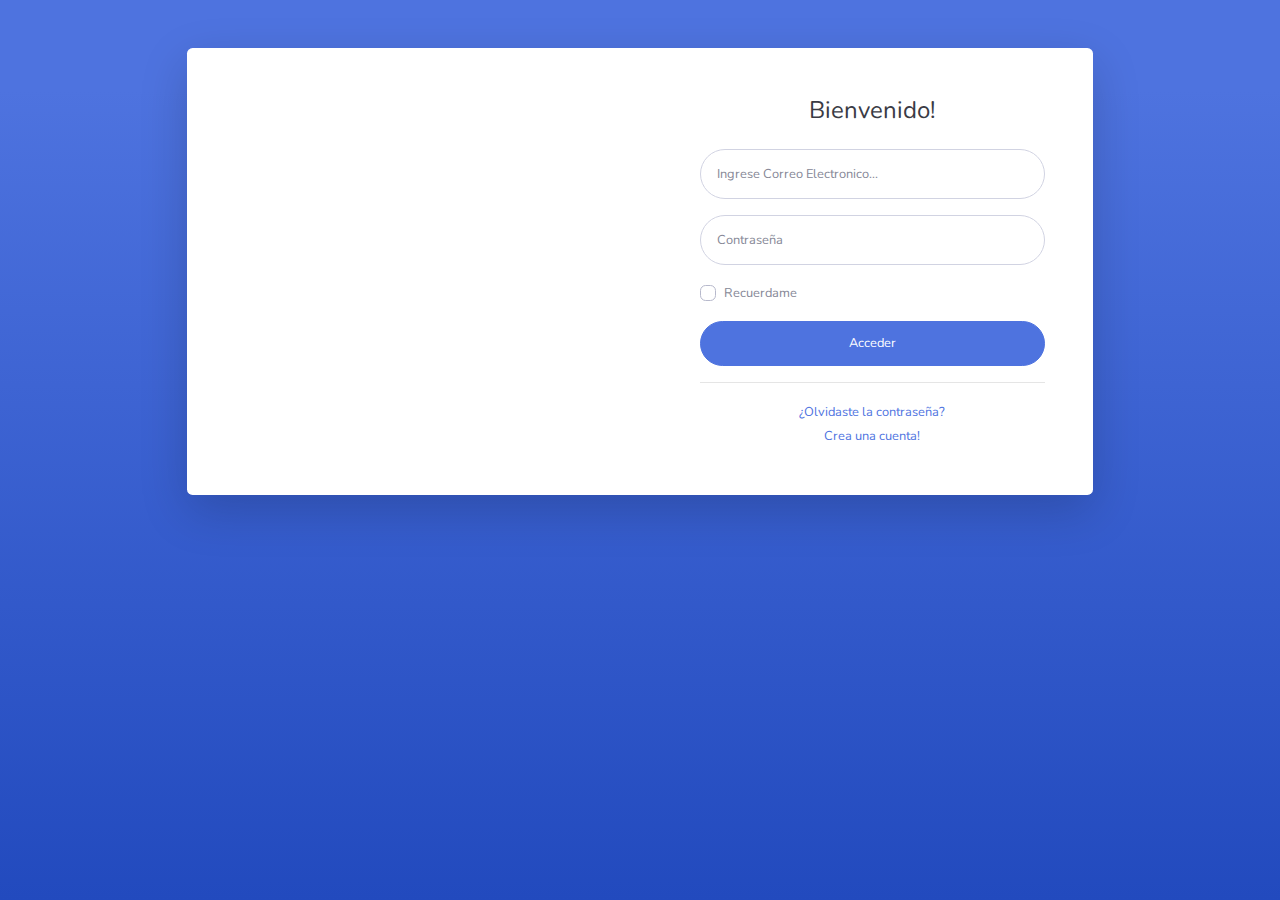
<file: index.html>
<!DOCTYPE html>
<html lang="en">

<head>

    <meta charset="utf-8">
    <meta http-equiv="X-UA-Compatible" content="IE=edge">
    <meta name="viewport" content="width=device-width, initial-scale=1, shrink-to-fit=no">
    <meta name="description" content="">
    <meta name="author" content="">

    <title>Inicia Sesion</title>

    <!-- Custom fonts for this template-->
    <link href="vendor/fontawesome-free/css/all.min.css" rel="stylesheet" type="text/css">
    <link
        href="https://fonts.googleapis.com/css?family=Nunito:200,200i,300,300i,400,400i,600,600i,700,700i,800,800i,900,900i"
        rel="stylesheet">

    <!-- Custom styles for this template-->
    <link href="css/sb-admin-2.min.css" rel="stylesheet">

</head>

<body class="bg-gradient-primary">

    <div class="container">

        <!-- Outer Row -->
        <div class="row justify-content-center">

            <div class="col-xl-10 col-lg-12 col-md-9">

                <div class="card o-hidden border-0 shadow-lg my-5">
                    <div class="card-body p-0">
                        <!-- Nested Row within Card Body -->
                        <div class="row">
                            <div class="col-lg-6 d-none d-lg-block bg-login-image"></div>
                            <div class="col-lg-6">
                                <div class="p-5">
                                    <div class="text-center">
                                        <h1 class="h4 text-gray-900 mb-4">Bienvenido!</h1>
                                    </div>
                                    <form class="user">
                                        <div class="form-group">
                                            <input type="email" class="form-control form-control-user"
                                                id="exampleInputEmail" aria-describedby="emailHelp"
                                                placeholder="Ingrese Correo Electronico...">
                                        </div>
                                        <div class="form-group">
                                            <input type="password" class="form-control form-control-user"
                                                id="exampleInputPassword" placeholder="Contraseña">
                                        </div>
                                        <div class="form-group">
                                            <div class="custom-control custom-checkbox small">
                                                <input type="checkbox" class="custom-control-input" id="customCheck">
                                                <label class="custom-control-label" for="customCheck">Recuerdame</label>
                                            </div>
                                        </div>
                                        <a href="index.html" class="btn btn-primary btn-user btn-block">
                                            Acceder
                                        </a>
                                    </form>
                                    <hr>
                                    <div class="text-center">
                                        <a class="small" href="forgot-password.html">¿Olvidaste la contraseña?</a>
                                    </div>
                                    <div class="text-center">
                                        <a class="small" href="register.html">Crea una cuenta!</a>
                                    </div>
                                </div>
                            </div>
                        </div>
                    </div>
                </div>

            </div>

        </div>

    </div>

    <!-- Bootstrap core JavaScript-->
    <script src="vendor/jquery/jquery.min.js"></script>
    <script src="vendor/bootstrap/js/bootstrap.bundle.min.js"></script>

    <!-- Core plugin JavaScript-->
    <script src="vendor/jquery-easing/jquery.easing.min.js"></script>

    <!-- Custom scripts for all pages-->
    <script src="js/sb-admin-2.min.js"></script>

</body>

</html>
</file>
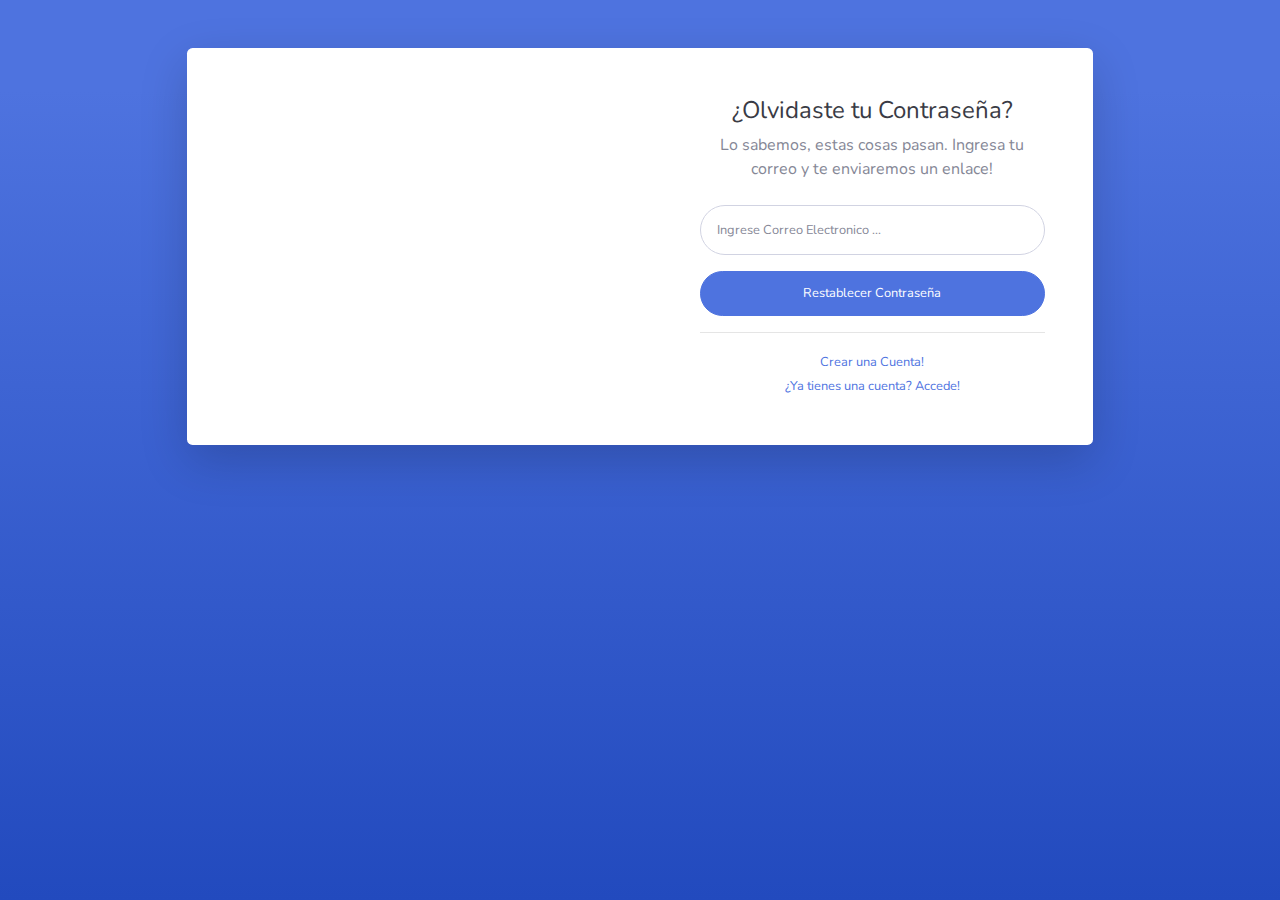
<file: forgot-password.html>
<!DOCTYPE html>
<html lang="en">

<head>

    <meta charset="utf-8">
    <meta http-equiv="X-UA-Compatible" content="IE=edge">
    <meta name="viewport" content="width=device-width, initial-scale=1, shrink-to-fit=no">
    <meta name="description" content="">
    <meta name="author" content="">

    <title>Contraseña Olvidada</title>

    <!-- Custom fonts for this template-->
    <link href="vendor/fontawesome-free/css/all.min.css" rel="stylesheet" type="text/css">
    <link
        href="https://fonts.googleapis.com/css?family=Nunito:200,200i,300,300i,400,400i,600,600i,700,700i,800,800i,900,900i"
        rel="stylesheet">

    <!-- Custom styles for this template-->
    <link href="css/sb-admin-2.min.css" rel="stylesheet">

</head>

<body class="bg-gradient-primary">

    <div class="container">

        <!-- Outer Row -->
        <div class="row justify-content-center">

            <div class="col-xl-10 col-lg-12 col-md-9">

                <div class="card o-hidden border-0 shadow-lg my-5">
                    <div class="card-body p-0">
                        <!-- Nested Row within Card Body -->
                        <div class="row">
                            <div class="col-lg-6 d-none d-lg-block bg-password-image"></div>
                            <div class="col-lg-6">
                                <div class="p-5">
                                    <div class="text-center">
                                        <h1 class="h4 text-gray-900 mb-2">¿Olvidaste tu Contraseña?</h1>
                                        <p class="mb-4">Lo sabemos, estas cosas pasan. Ingresa tu correo y te enviaremos un enlace!</p>
                                    </div>
                                    <form class="user">
                                        <div class="form-group">
                                            <input type="email" class="form-control form-control-user"
                                                id="exampleInputEmail" aria-describedby="emailHelp"
                                                placeholder="Ingrese Correo Electronico ...">
                                        </div>
                                        <a href="login.html" class="btn btn-primary btn-user btn-block">
                                            Restablecer Contraseña
                                        </a>
                                    </form>
                                    <hr>
                                    <div class="text-center">
                                        <a class="small" href="register.html">Crear una Cuenta!</a>
                                    </div>
                                    <div class="text-center">
                                        <a class="small" href="index.html">¿Ya tienes una cuenta? Accede!</a>
                                    </div>
                                </div>
                            </div>
                        </div>
                    </div>
                </div>

            </div>

        </div>

    </div>

    <!-- Bootstrap core JavaScript-->
    <script src="vendor/jquery/jquery.min.js"></script>
    <script src="vendor/bootstrap/js/bootstrap.bundle.min.js"></script>

    <!-- Core plugin JavaScript-->
    <script src="vendor/jquery-easing/jquery.easing.min.js"></script>

    <!-- Custom scripts for all pages-->
    <script src="js/sb-admin-2.min.js"></script>

</body>

</html>
</file>
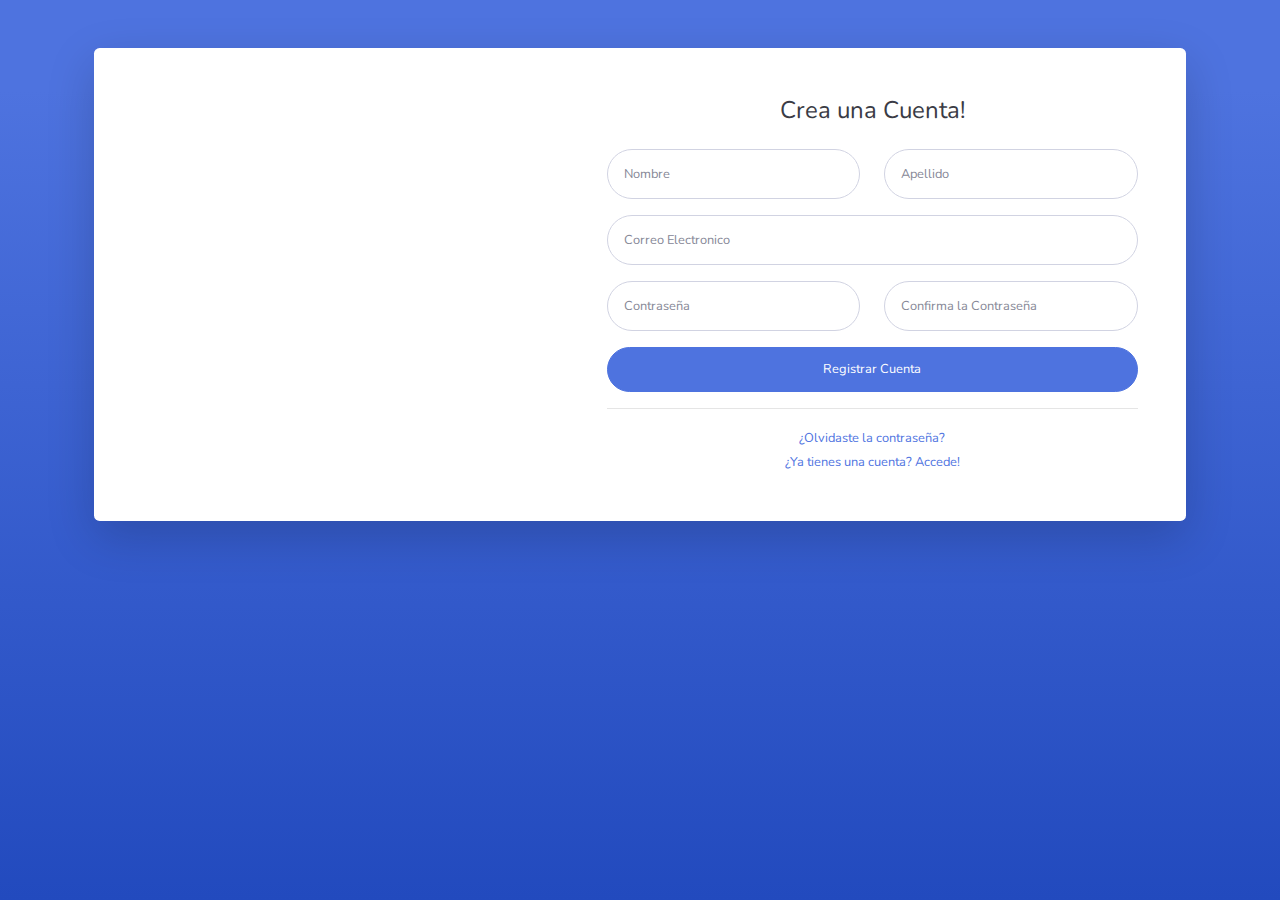
<file: register.html>
<!DOCTYPE html>
<html lang="en">

<head>

    <meta charset="utf-8">
    <meta http-equiv="X-UA-Compatible" content="IE=edge">
    <meta name="viewport" content="width=device-width, initial-scale=1, shrink-to-fit=no">
    <meta name="description" content="">
    <meta name="author" content="">

    <title>Registrar</title>

    <!-- Custom fonts for this template-->
    <link href="vendor/fontawesome-free/css/all.min.css" rel="stylesheet" type="text/css">
    <link
        href="https://fonts.googleapis.com/css?family=Nunito:200,200i,300,300i,400,400i,600,600i,700,700i,800,800i,900,900i"
        rel="stylesheet">

    <!-- Custom styles for this template-->
    <link href="css/sb-admin-2.min.css" rel="stylesheet">

</head>

<body class="bg-gradient-primary">

    <div class="container">

        <div class="card o-hidden border-0 shadow-lg my-5">
            <div class="card-body p-0">
                <!-- Nested Row within Card Body -->
                <div class="row">
                    <div class="col-lg-5 d-none d-lg-block bg-register-image"></div>
                    <div class="col-lg-7">
                        <div class="p-5">
                            <div class="text-center">
                                <h1 class="h4 text-gray-900 mb-4">Crea una Cuenta!</h1>
                            </div>
                            <form class="user">
                                <div class="form-group row">
                                    <div class="col-sm-6 mb-3 mb-sm-0">
                                        <input type="text" class="form-control form-control-user" id="exampleFirstName"
                                            placeholder="Nombre">
                                    </div>
                                    <div class="col-sm-6">
                                        <input type="text" class="form-control form-control-user" id="exampleLastName"
                                            placeholder="Apellido">
                                    </div>
                                </div>
                                <div class="form-group">
                                    <input type="email" class="form-control form-control-user" id="exampleInputEmail"
                                        placeholder="Correo Electronico">
                                </div>
                                <div class="form-group row">
                                    <div class="col-sm-6 mb-3 mb-sm-0">
                                        <input type="password" class="form-control form-control-user"
                                            id="exampleInputPassword" placeholder="Contraseña">
                                    </div>
                                    <div class="col-sm-6">
                                        <input type="password" class="form-control form-control-user"
                                            id="exampleRepeatPassword" placeholder="Confirma la Contraseña">
                                    </div>
                                </div>
                                <a href="index.html" class="btn btn-primary btn-user btn-block">
                                    Registrar Cuenta
                                </a>
                            </form>
                            <hr>
                            <div class="text-center">
                                <a class="small" href="forgot-password.html">¿Olvidaste la contraseña?</a>
                            </div>
                            <div class="text-center">
                                <a class="small" href="index.html">¿Ya tienes una cuenta? Accede!</a>
                            </div>
                        </div>
                    </div>
                </div>
            </div>
        </div>

    </div>

    <!-- Bootstrap core JavaScript-->
    <script src="vendor/jquery/jquery.min.js"></script>
    <script src="vendor/bootstrap/js/bootstrap.bundle.min.js"></script>

    <!-- Core plugin JavaScript-->
    <script src="vendor/jquery-easing/jquery.easing.min.js"></script>

    <!-- Custom scripts for all pages-->
    <script src="js/sb-admin-2.min.js"></script>

</body>

</html>
</file>
